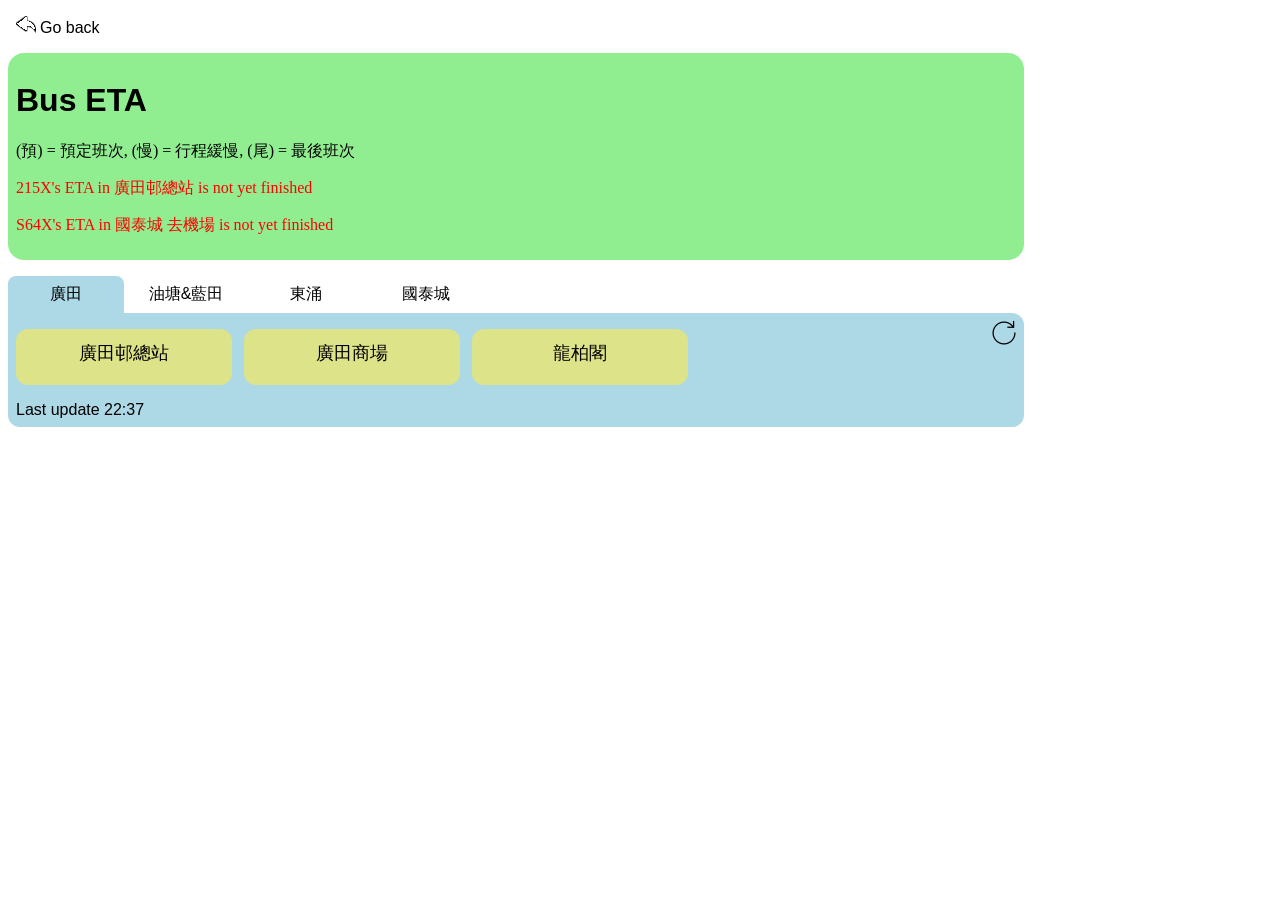
<file: bus_eta/index.html>
<!doctype html>
<html>
<head>
  <meta charset="utf-8">
  <meta name="viewport" content="width=device-width, initial-scale=1.0">
  <link rel="stylesheet" href="app.css">
  <script src="app.js"></script>
  <title>Bus ETA</title>
</head>
<body>
<div id="go_back">
	<a href="../index.html">
		<img src="images/go_back.png">
		<span>Go back</span>
	</a>
</div>
<header>
	<div id="header_div">
		<h1>Bus ETA</h1>
		<p>(預) = 預定班次, (慢) = 行程緩慢, (尾) = 最後班次<p>
		<p style="color: red">215X's ETA in 廣田邨總站 is not yet finished</p>
		<p style="color: red">S64X's ETA in 國泰城 去機場 is not yet finished</p>
	</div>
</header>
<section>
	<div id="options_bar">
		<span id="KT_btn" style="background-color: lightblue;">廣田</span>
		<span id="YTLT_btn">油塘&藍田</span>
		<span id="TC_btn">東涌</span>
		<span id="CX_btn">國泰城</span>
	</div>
	<div id="main_bar">
		<div id="KT_div">
			<div class="stop">	
				<span>廣田邨總站</span>
				<div id="Kwong Tin Estate Terminus"></div>
			</div>
			<div class="stop">
				<span>廣田商場</span>
				<div id="Kwong Tin Shopping Mall"></div>
			</div>
			<div class="stop">	
				<span>龍柏閣</span>
				<div id="Lung Pak House"></div>
			</div>
		</div>
		<div id="YTLT_div">
			<div class="stop">
				<span>啟田商場</span>
				<div id="Kai Tin Shopping Mall"></div>
			</div>
			<div class="stop">
				<span>鯉魚門廣場</span>
				<div id="Yau Tong Shopping Mall"></div>
			</div>
		</div>
		<div id="TC_div">
			<div class="stop">
				<span>東涌站</span>
				<div id="Tung Chung Station"></div>
			</div>
		</div>
		<div id="CX_div">
			<div class="stop">
				<span>國泰城 去東涌站</span>
				<div id="CX to Tung Chung"></div>
			</div>
			<div class="stop">
				<span>國泰城 去機場</span>
				<div id="CX to Airport"></div>
			</div>
			<div class="stop">
				<span>國泰城 去油塘</span>
				<div id="CX to Yau Tong"></div>
			</div>
		</div>
		
		<div id="last_update_div"><span>Last update: (Server error)</span></div>
		<div id="refresh_div">
			<img src="images/reload.png">
		</div>
	</div>
</section>
</body>
</html>
</file>
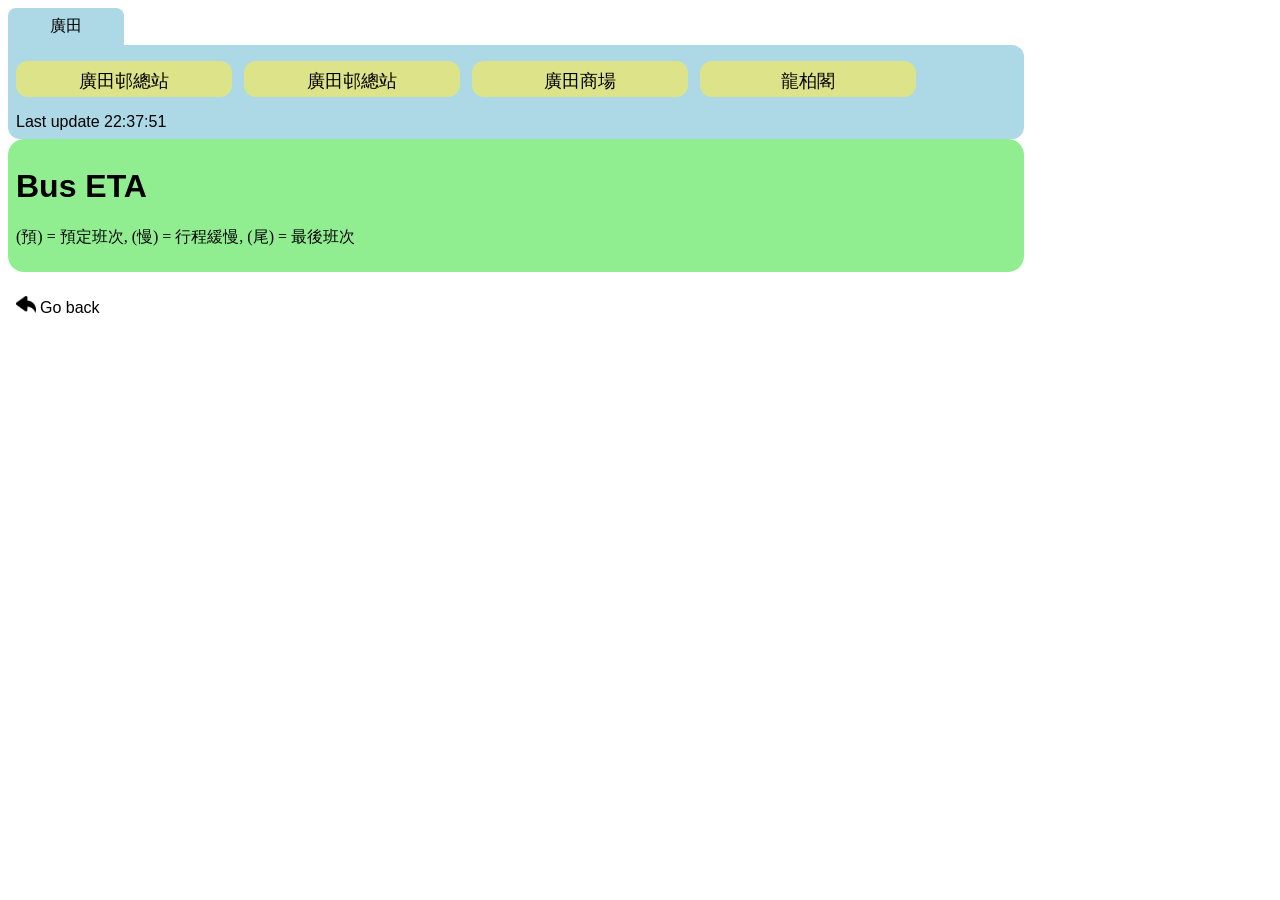
<file: bus_eta_echo_show/index.html>
<!doctype html>
<html>
<head>
  <meta charset="utf-8">
  <meta name="viewport" content="width=device-width, initial-scale=1.0">
  <link rel="stylesheet" href="app.css">
  <script src="app.js"></script>
  <title>Bus ETA</title>
</head>
<body>
<section>
	<div id="options_bar">
		<span id="KT_btn" style="background-color: lightblue;">廣田</span>
	</div>
	<div id="main_bar">
		<div id="KT_div">
			<div class="stop">	
				<span>廣田邨總站</span>
				<div id="Kwong Tin Estate Terminus"></div>
			</div>
			<div class="stop">	
				<span>廣田邨總站</span>
				<div id="Kwong Tin Next One"></div>
			</div>
			<div class="stop">
				<span>廣田商場</span>
				<div id="Kwong Tin Shopping Mall"></div>
			</div>
			<div class="stop">	
				<span>龍柏閣</span>
				<div id="Lung Pak House"></div>
			</div>
			
		</div>
		
		<div id="last_update_div"><span>Last update: (Server error)</span></div>
	</div>
</section>
<header>
	<div id="header_div">
		<h1>Bus ETA</h1>
		<p>(預) = 預定班次, (慢) = 行程緩慢, (尾) = 最後班次<p>
	</div>
</header>
<div id="go_back">
	<a href="../index.html">
		<img src="images/go_back.png">
		<span>Go back</span>
	</a>
</div>
</body>
</html>
</file>
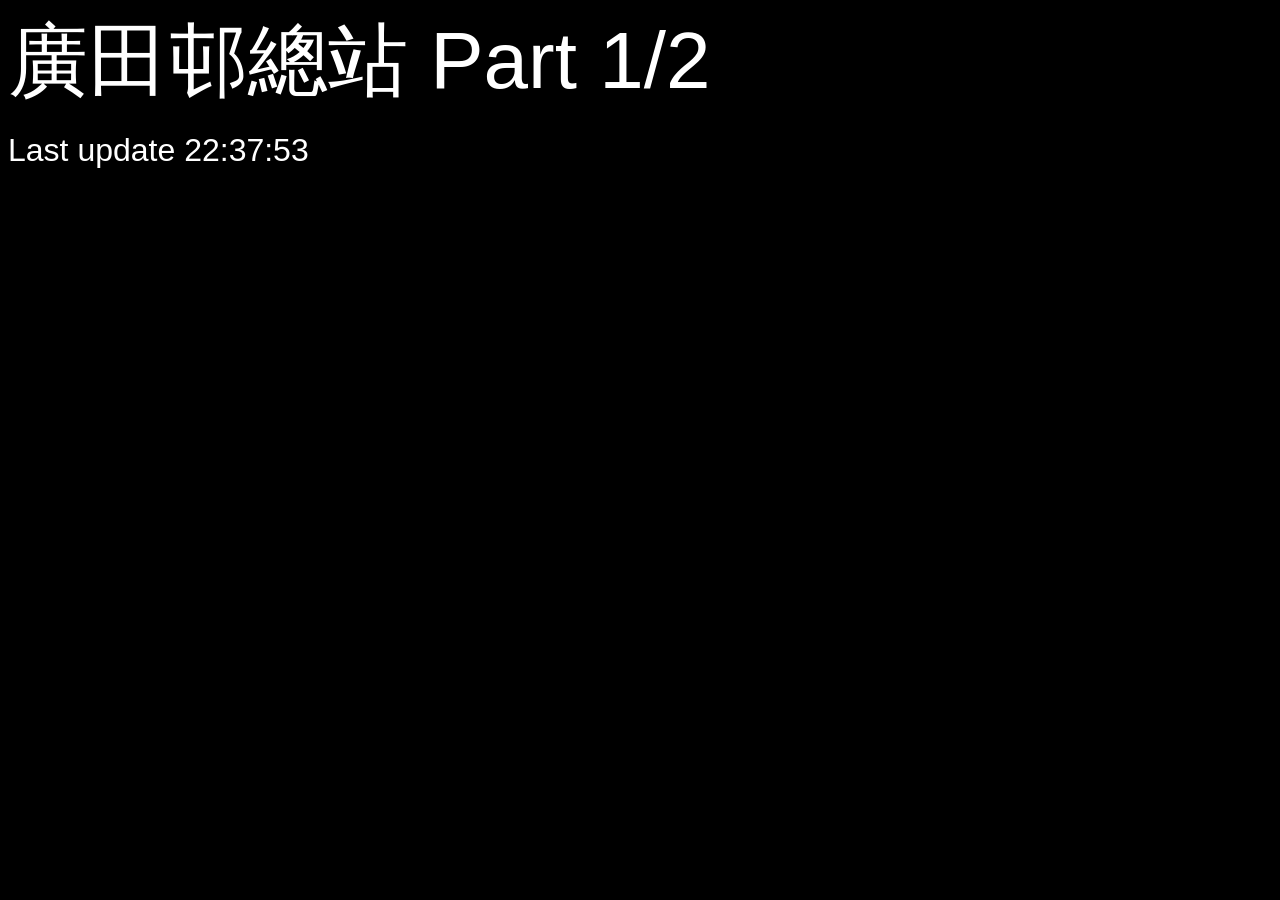
<file: bus_eta_pi/index.html>
<!doctype html>
<html>
<head>
  <meta charset="utf-8">
  <meta name="viewport" content="width=device-width, initial-scale=1.0">
  <link rel="stylesheet" href="app.css">
  <script src="app.js"></script>
  <title>Bus ETA</title>
</head>
<body>
<section>
	<div id="main_bar">
		<div id="KTET_div" class="stop" style="display: inline">
			<span class="stop_name">廣田邨總站 Part 1/2</span>
			<div id="Kwong Tin Estate Terminus" class="stop_ETA"></div>
		</div>
		<div id="KTET2_div" class="stop" style="display: none">
			<span class="stop_name">廣田邨總站 Part 2/2</span>
			<div id="Kwong Tin Estate Terminus 2" class="stop_ETA"></div>
		</div>
		<div id="KTSM_div" class="stop" style="display: none">
			<span class="stop_name">廣田商場 Part 1/2</span>
			<div id="Kwong Tin Shopping Mall" class="stop_ETA"></div>
		</div>
		<div id="KTSM2_div" class="stop" style="display: none">
			<span class="stop_name">廣田商場 Part 2/2</span>
			<div id="Kwong Tin Shopping Mall 2" class="stop_ETA"></div>
		</div>
		<div id="LPH_div" class="stop" style="display: none">
			<span class="stop_name">龍柏閣</span>
			<div id="Lung Pak House" class="stop_ETA"></div>
		</div>
		</div>
		<div id="last_update_div"><span>Last update: (Server error)</span></div>
	</div>
</section>
</body>
</html>
</file>
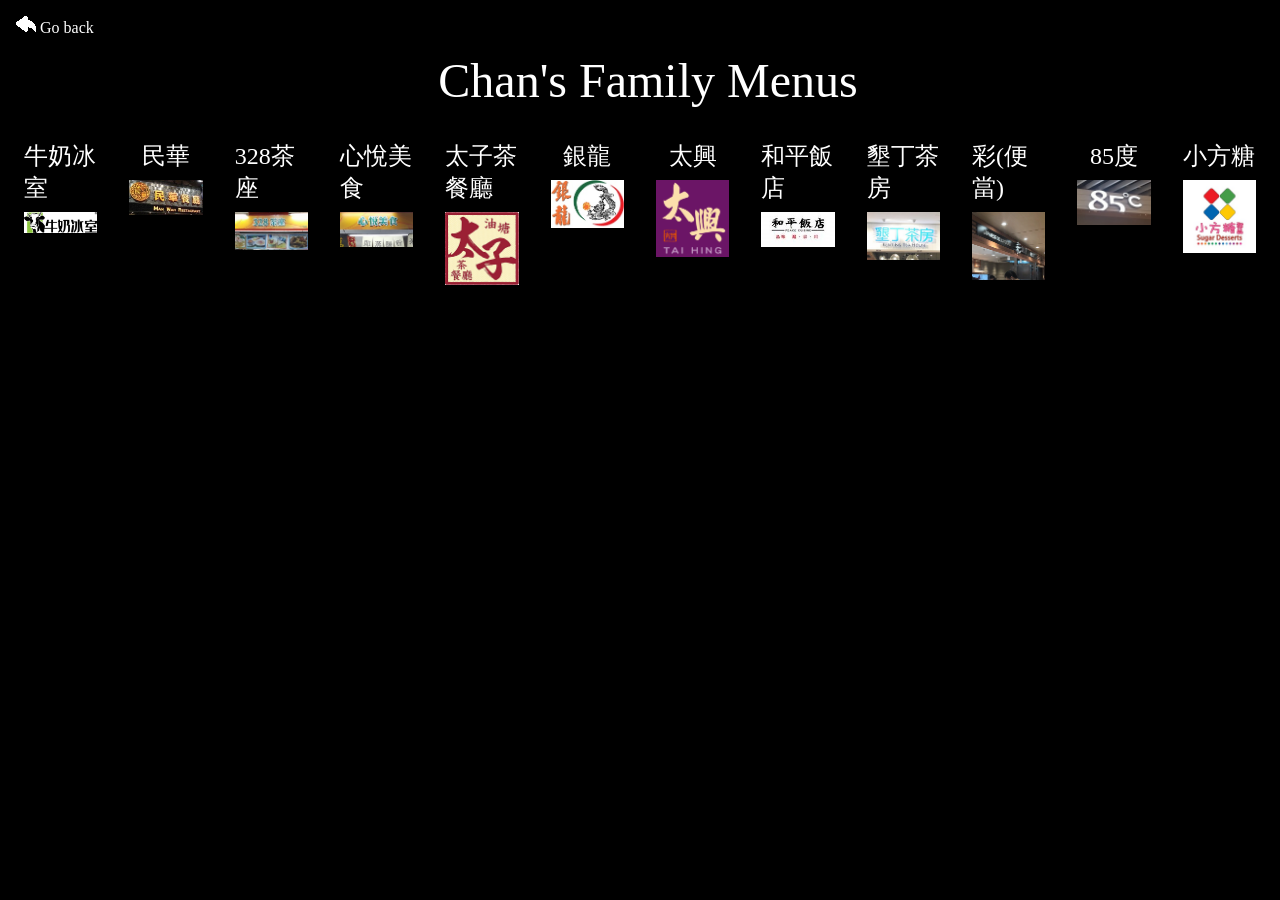
<file: menu/index.html>
<!doctype html>
<html>
<head>
	<meta charset="utf-8">
	<meta name="viewport" content="width=device-width, initial-scale=1.0">
	<link rel="stylesheet" href="style.css">
	<title>Chan's Family Menus</title>
</head>
<body>
	<div id="go_back">
		<a href="../index.html">
			<img src="images/go_back.png">
			<span>Go back</span>
		</a>
	</div>
	<header>
		<span>Chan's Family Menus</span>
	</header>
	<div id="list">
		<a href="milk/nav.html">
			<div class="item">
				<span>牛奶冰室</span>
				<img src="images/milk.jpg">
			</div>
		</a>
		<a href="manwah/nav.html">
			<div class="item">
				<span>民華</span>
				<img src="images/manwah.jpg">
			</div>
		</a>
		<a href="328/nav.html">
			<div class="item">
				<span>328茶座</span>
				<img src="images/328.png">
			</div>
		</a>
        <a href="sumyuek/nav.html">
			<div class="item">
				<span>心悅美食</span>
				<img src="images/sumyuek.png">
			</div>
		</a>
        <a href="taizi/nav.html">
			<div class="item">
				<span>太子茶餐廳</span>
				<img src="images/taizi.png">
			</div>
		</a>
		<a href="nganlung/nav.html">
			<div class="item">
				<span>銀龍</span>
				<img src="images/nganlung.jpg">
			</div>
		</a>
		<a href="taihing/nav.html">
			<div class="item">
				<span>太興</span>
				<img src="images/taihing.png">
			</div>
		</a>
        <a href="peace/nav.html">
			<div class="item">
				<span>和平飯店</span>
				<img src="images/peace.jpg">
			</div>
		</a>
		<a href="kenting/nav.html">
			<div class="item">
				<span>墾丁茶房</span>
				<img src="images/kenting.png">
			</div>
		</a>
        <a href="saya/nav.html">
			<div class="item">
				<span>彩(便當)</span>
				<img src="images/saya.png">
			</div>
		</a>
		<a href="85/nav.html">
			<div class="item">
				<span>85度</span>
				<img src="images/85.jpg">
			</div>
		</a>
        <a href="sugardesserts/nav.html">
			<div class="item">
				<span>小方糖</span>
				<img src="images/sugardesserts.jpg">
			</div>
		</a>
	</div>
</body>
</html>
</file>
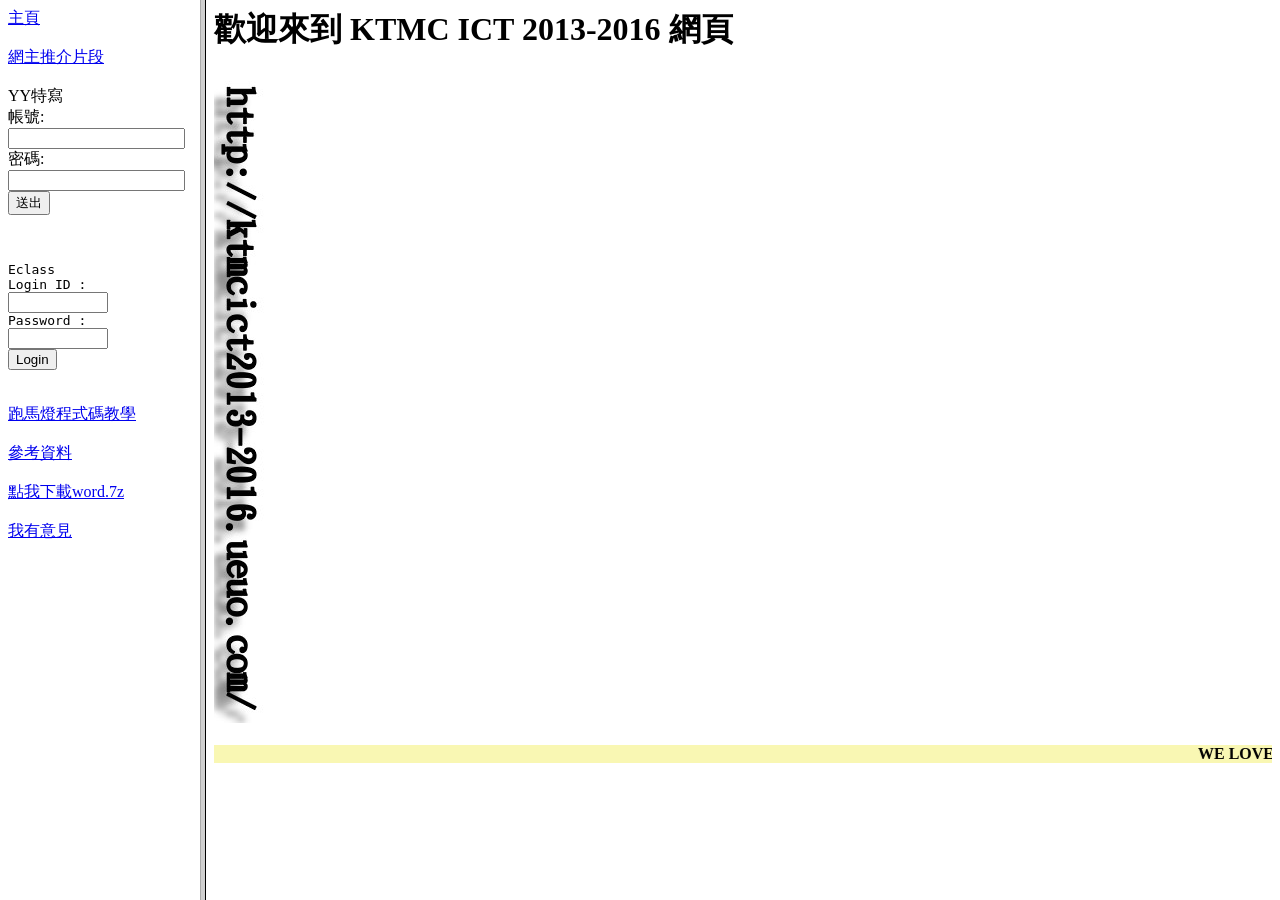
<file: personal/index.html>
<html>
<head>
<title>KTMC ICT 2013-2016</title>
</head>

<frameset cols="200,*">
  <frame src="index_left.html"  name="leftFrame"/>
  <frame src="index_right.html" name="rightFrame" />
</frameset>
</html>
</file>
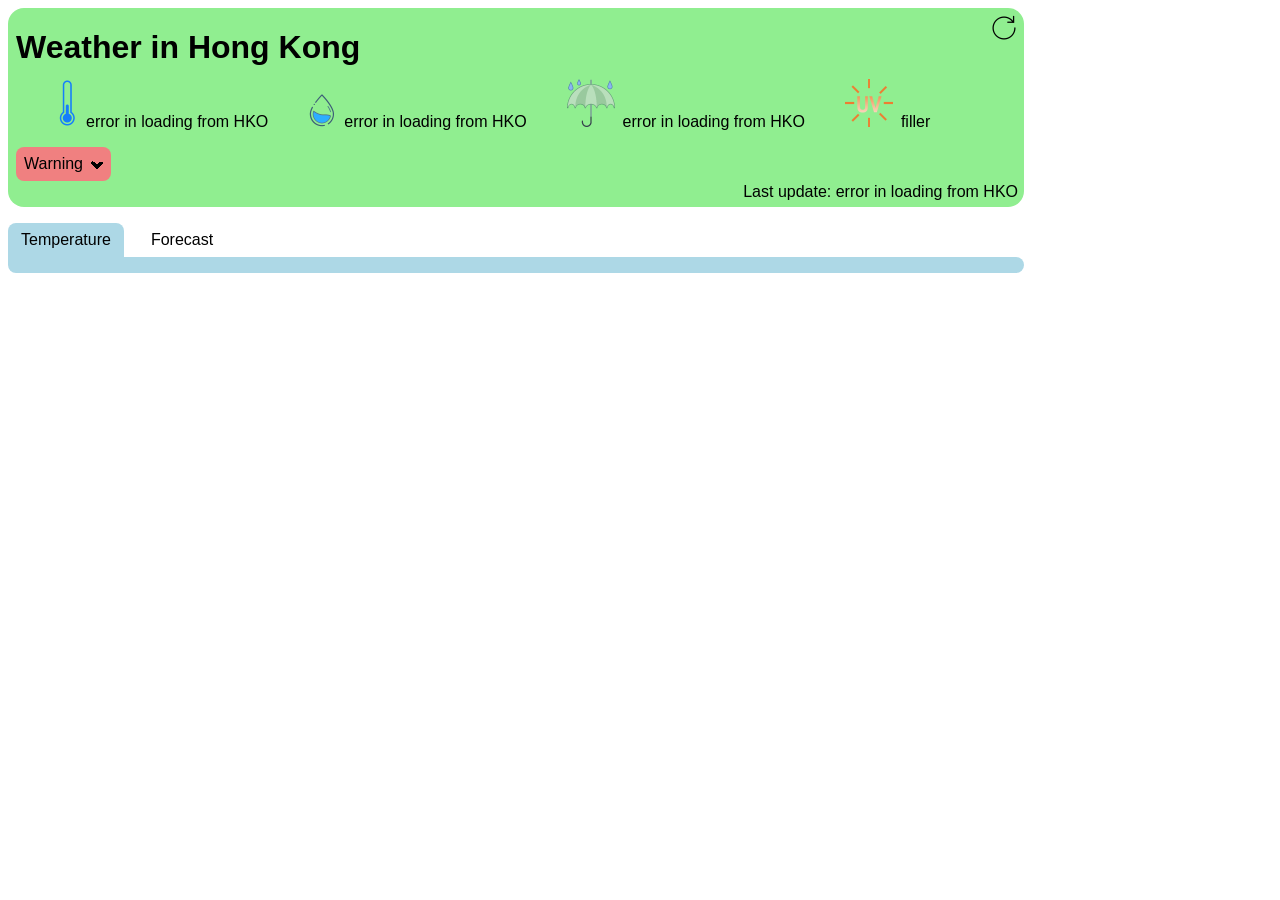
<file: menu/weather/index.html>
<!doctype html>
<html>
<head>
  <meta charset="utf-8">
  <meta name="viewport" content="width=device-width, initial-scale=1.0">
  <link rel="stylesheet" href="app.css">
  <script src="app.js"></script>
  <title>HKO Weather Info</title>
</head>
<body>
<!--
Use JavaScript to add all HTML elements
-->
</body>
</html>
</file>
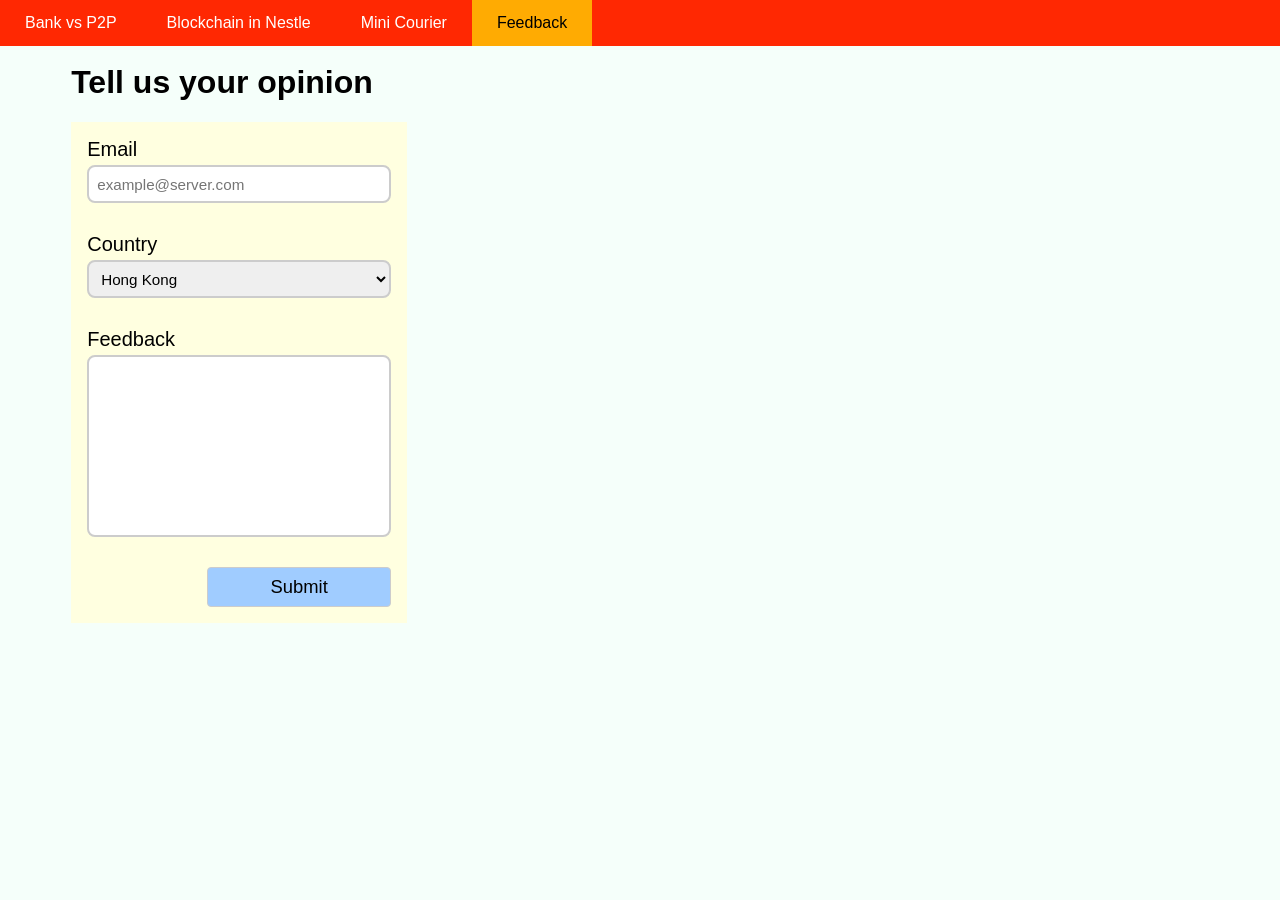
<file: form.html>
<HTML>
<HEAD>
<link rel="stylesheet" type="text/css" href="common_style.css">
<link rel="stylesheet" type="text/css" href="form_style.css">
</HEAD>
<BODY>
<div class="nav_bar">
<ul>
	<li><a href="index.html">Bank vs P2P</a></li>
	<li><a href="nestle_blockchain.html">Blockchain in Nestle</a></li>
	<li><a href="mini_courier.html">Mini Courier</a></li>
	<li><a href="form.html" class="active">Feedback</a></li>
</ul>
</div>
<div class="content">
<H1>Tell us your opinion</H1>
<FORM action="some_php_here">
	<div class="questions_group">
	<div class="question">
		<label for="email">Email</label><BR>
		<input type="email" id="email" nam="email" placeholder="example@server.com">
	</div>
	
	<div class="question">
		<label for="country">Country</label><BR>
		<select id="country" nam="country">
			<option value="HK">Hong Kong</option>
			<option value="TW">Taiwan</option>
			<option value="JP">Japan</option>
		</select>
	</div>
	
	<div class="question">
		<label for="feedback">Feedback</label><BR>
		<textarea name="feedback" rows="10" cols="50"></textarea>
	</div>
	
	<input type="submit" value="Submit">
	</div>
</FORM>
</div>
</BODY>
</HTML>
</file>
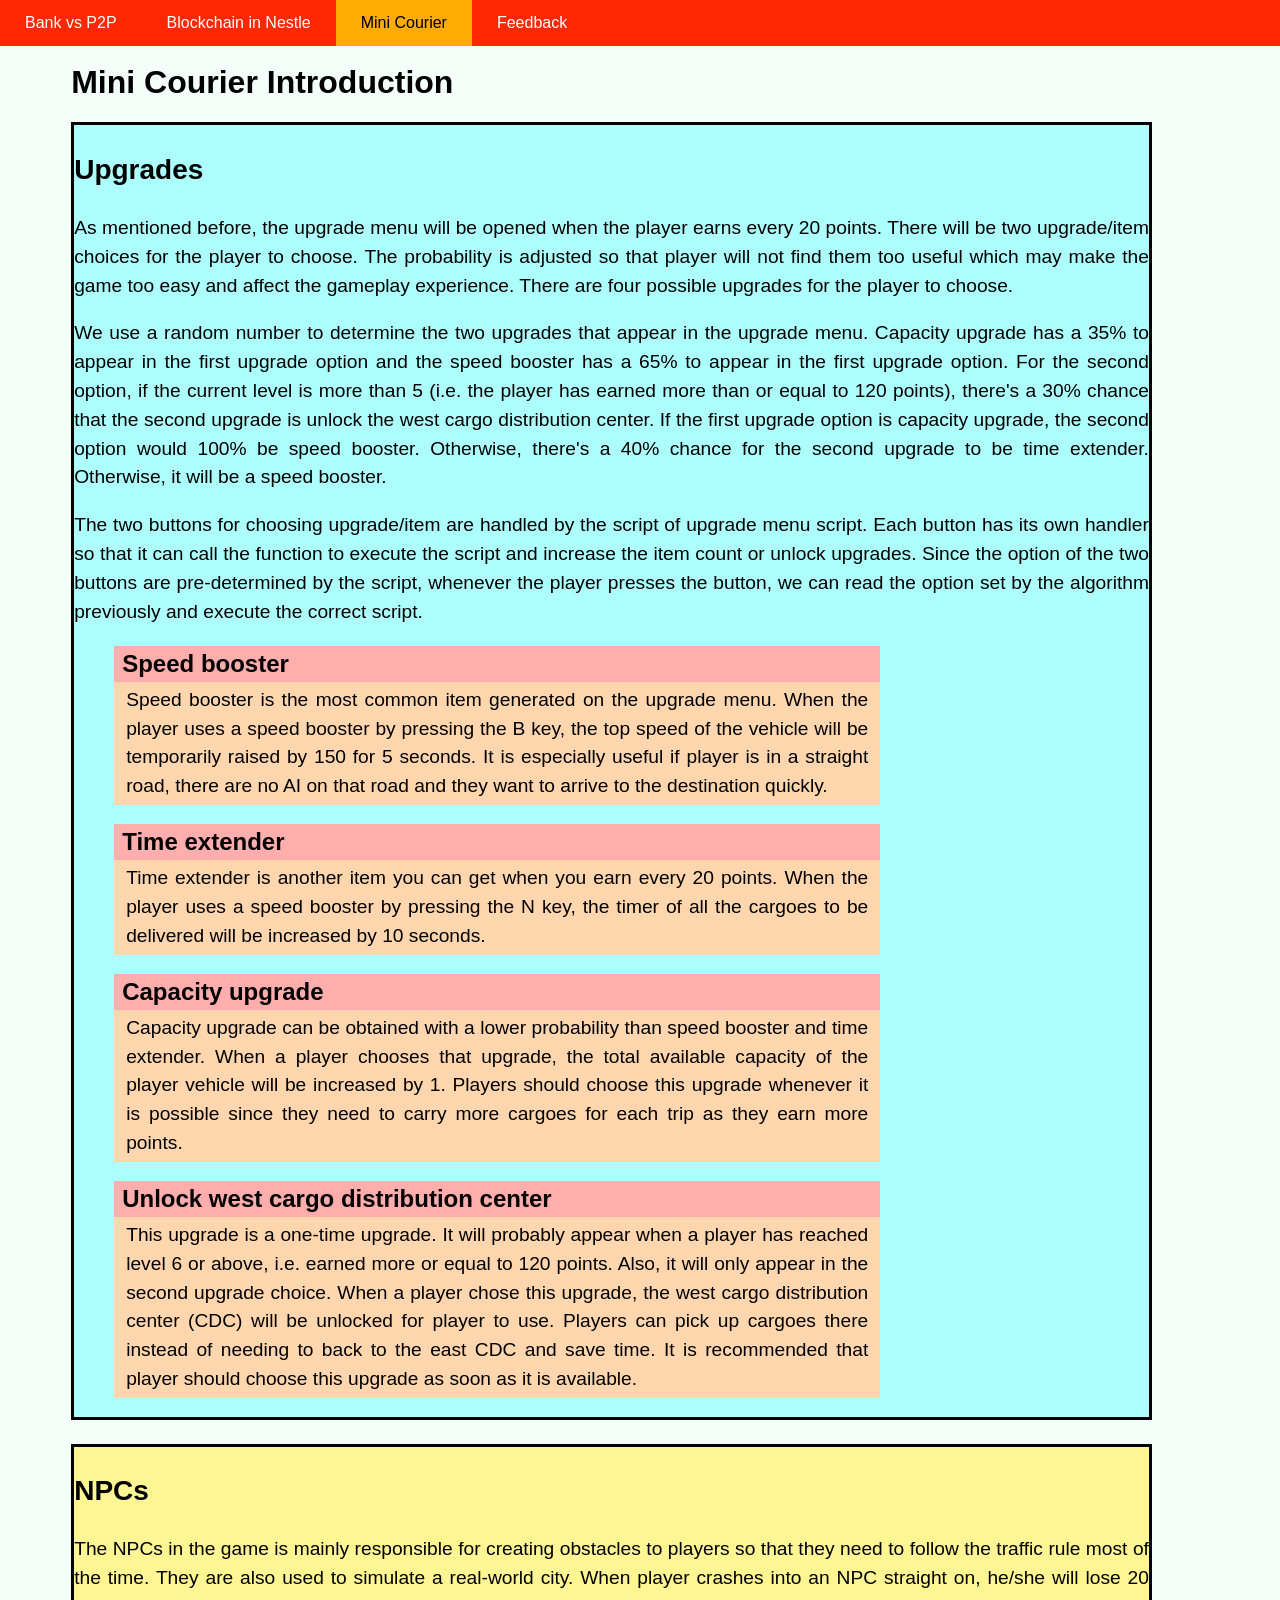
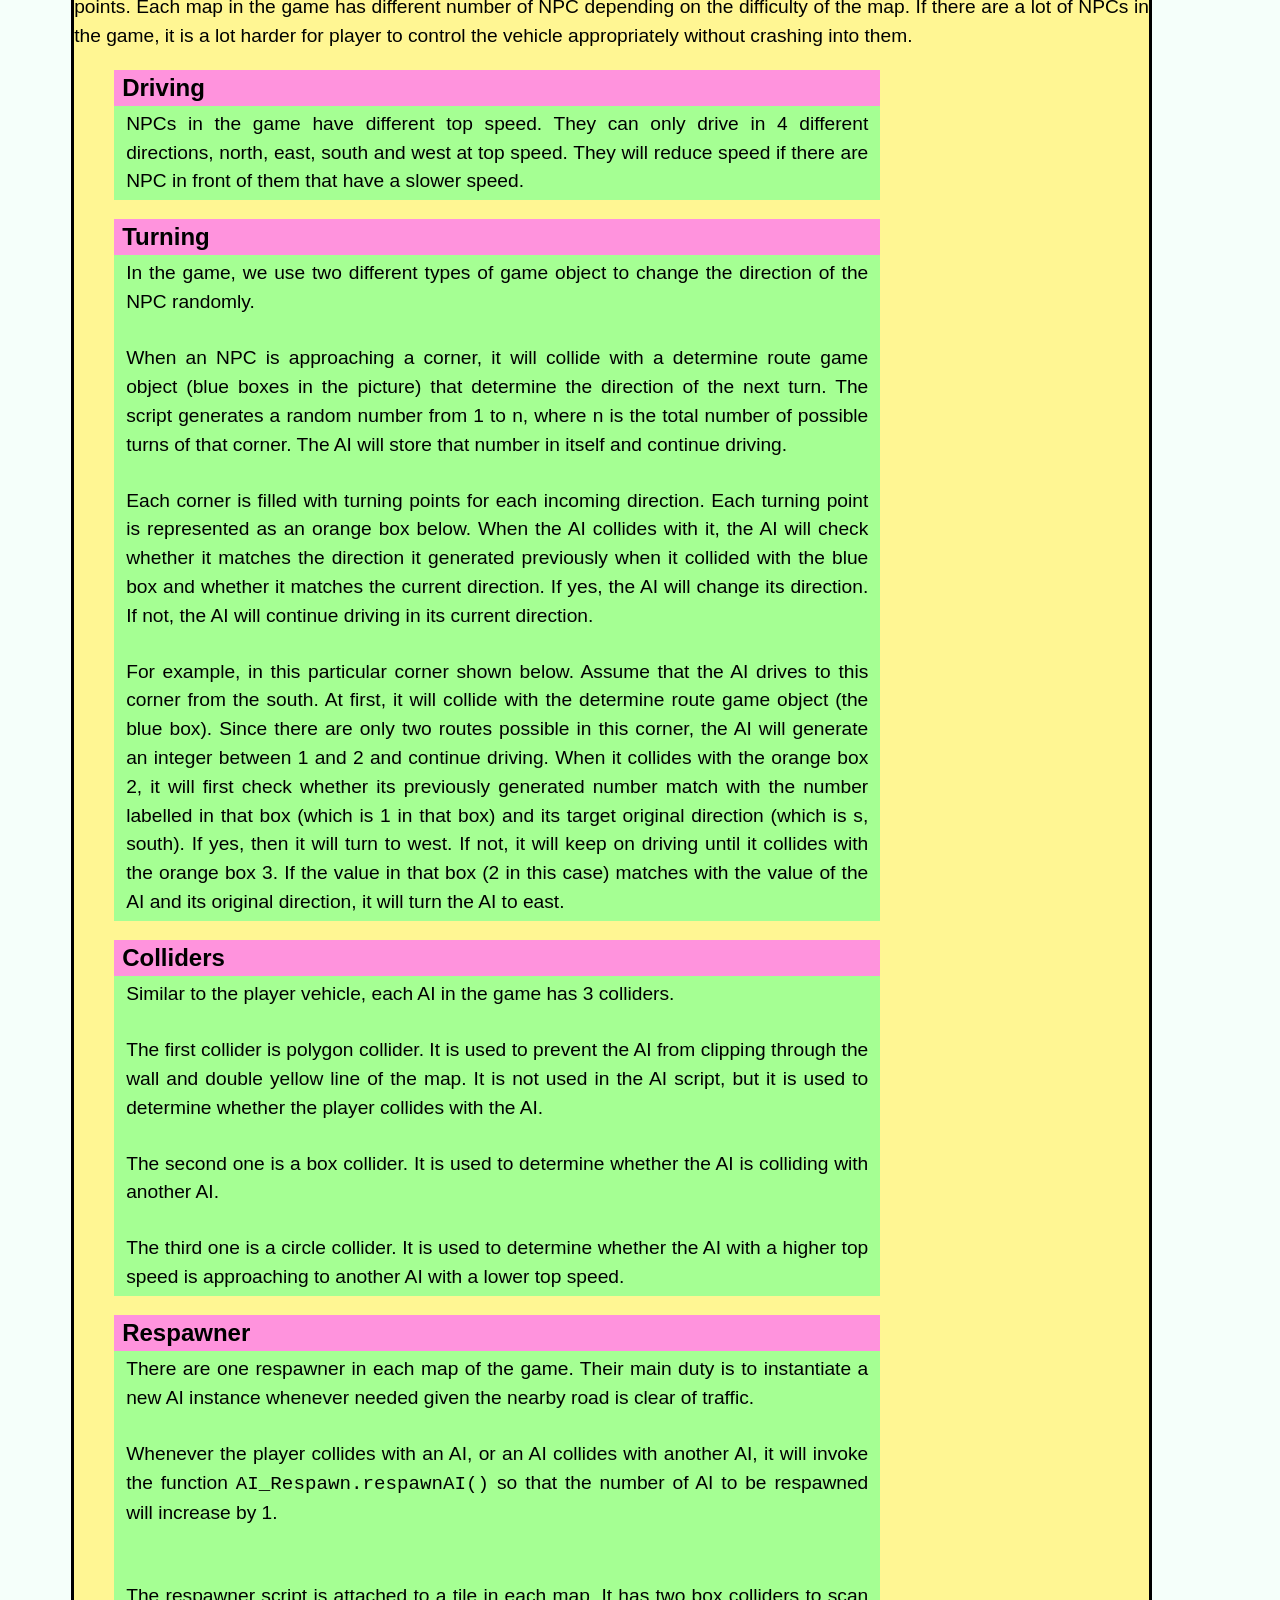
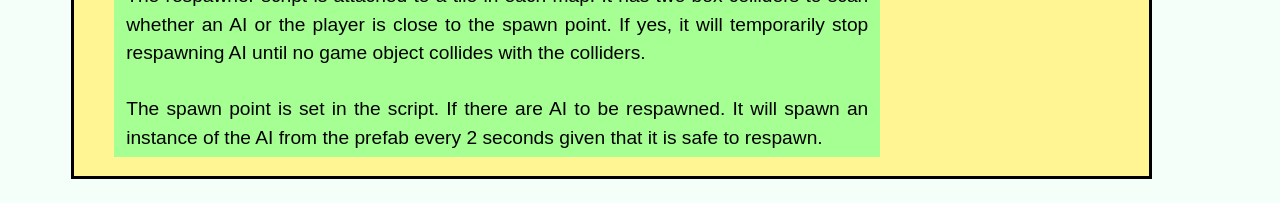
<file: mini_courier.html>
<HTML>
<HEAD>
<link rel="stylesheet" type="text/css" href="common_style.css">
<link rel="stylesheet" type="text/css" href="mc_style.css">
</HEAD>
<BODY>
<div class="nav_bar">
<ul>
	<li><a href="index.html">Bank vs P2P</a></li>
	<li><a href="nestle_blockchain.html">Blockchain in Nestle</a></li>
	<li><a href="mini_courier.html" class="active">Mini Courier</a></li>
	<li><a href="form.html">Feedback</a></li>
</ul>
</div>
<div class="content">
<H1>Mini Courier Introduction</H1>

<div class="upgrades common">
<H2>Upgrades</H2>

<P>As mentioned before, the upgrade menu will be opened when the player earns every 20 points. There will be two upgrade/item choices for the player to choose. The probability is adjusted so that player will not find them too useful which may make the game too easy and affect the gameplay experience. There are four possible upgrades for the player to choose.</P>
<P>We use a random number to determine the two upgrades that appear in the upgrade menu. Capacity upgrade has a 35% to appear in the first upgrade option and the speed booster has a 65% to appear in the first upgrade option. For the second option, if the current level is more than 5 (i.e. the player has earned more than or equal to 120 points), there's a 30% chance that the second upgrade is unlock the west cargo distribution center. If the first upgrade option is capacity upgrade, the second option would 100% be speed booster. Otherwise, there's a 40% chance for the second upgrade to be time extender. Otherwise, it will be a speed booster.</P>
<P>The two buttons for choosing upgrade/item are handled by the script of upgrade menu script. Each button has its own handler so that it can call the function to execute the script and increase the item count or unlock upgrades. Since the option of the two buttons are pre-determined by the script, whenever the player presses the button, we can read the option set by the algorithm previously and execute the correct script.</P>
<UL class="upgrades_inner">
	<LI>Speed booster</LI>
		<P>Speed booster is the most common item generated on the upgrade menu. When the player uses a speed booster by pressing the B key, the top speed of the vehicle will be temporarily raised by 150 for 5 seconds. It is especially useful if player is in a straight road, there are no AI on that road and they want to arrive to the destination quickly.</P>
	<LI>Time extender</LI>
		<P>Time extender is another item you can get when you earn every 20 points. When the player uses a speed booster by pressing the N key, the timer of all the cargoes to be delivered will be increased by 10 seconds.</P>
	<LI>Capacity upgrade</LI>
		<P>Capacity upgrade can be obtained with a lower probability than speed booster and time extender. When a player chooses that upgrade, the total available capacity of the player vehicle will be increased by 1. Players should choose this upgrade whenever it is possible since they need to carry more cargoes for each trip as they earn more points.</P>
	<LI>Unlock west cargo distribution center</LI>
		<P>This upgrade is a one-time upgrade. It will probably appear when a player has reached level 6 or above, i.e. earned more or equal to 120 points. Also, it will only appear in the second upgrade choice. When a player chose this upgrade, the west cargo distribution center (CDC) will be unlocked for player to use. Players can pick up cargoes there instead of needing to back to the east CDC and save time. It is recommended that player should choose this upgrade as soon as it is available.</P>
</UL>
</div>
	
<div class="npcs common">
<H2>NPCs</H2>
<P>The NPCs in the game is mainly responsible for creating obstacles to players so that they need to follow the traffic rule most of the time. They are also used to simulate a real-world city. When player crashes into an NPC straight on, he/she will lose 20 points. Each map in the game has different number of NPC depending on the difficulty of the map. If there are a lot of NPCs in the game, it is a lot harder for player to control the vehicle appropriately without crashing into them.</P>
<UL class="npcs_inner">
	<LI>Driving</LI>
		<div class="npcs_inner_para">
		<P>NPCs in the game have different top speed. They can only drive in 4 different directions, north, east, south and west at top speed. They will reduce speed if there are NPC in front of them that have a slower speed.</P>
		</div>
	<LI>Turning</LI>
		<div class="npcs_inner_para">
		<P>In the game, we use two different types of game object to change the direction of the NPC randomly.</P>
		<P>When an NPC is approaching a corner, it will collide with a determine route game object (blue boxes in the picture) that determine the direction of the next turn. The script generates a random number from 1 to n, where n is the total number of possible turns of that corner. The AI will store that number in itself and continue driving.</P>
		<P>Each corner is filled with turning points for each incoming direction. Each turning point is represented as an orange box below. When the AI collides with it, the AI will check whether it matches the direction it generated previously when it collided with the blue box and whether it matches the current direction. If yes, the AI will change its direction. If not, the AI will continue driving in its current direction.</P>
		<P>For example, in this particular corner shown below. Assume that the AI drives to this corner from the south. At first, it will collide with the determine route game object (the blue box). Since there are only two routes possible in this corner, the AI will generate an integer between 1 and 2 and continue driving. When it collides with the orange box 2, it will first check whether its previously generated number match with the number labelled in that box (which is 1 in that box) and its target original direction (which is s, south). If yes, then it will turn to west. If not, it will keep on driving until it collides with the orange box 3. If the value in that box (2 in this case) matches with the value of the AI and its original direction, it will turn the AI to east.</P>
		</div>
	<LI>Colliders</LI>
		<div class="npcs_inner_para">
		<P>Similar to the player vehicle, each AI in the game has 3 colliders.</P>
		<P>The first collider is polygon collider. It is used to prevent the AI from clipping through the wall and double yellow line of the map. It is not used in the AI script, but it is used to determine whether the player collides with the AI.</P>
		<P>The second one is a box collider. It is used to determine whether the AI is colliding with another AI.</P>
		<P>The third one is a circle collider. It is used to determine whether the AI with a higher top speed is approaching to another AI with a lower top speed.</P>
		</div>
	<LI>Respawner</LI>
		<div class="npcs_inner_para">
		<P>There are one respawner in each map of the game. Their main duty is to instantiate a new AI instance whenever needed given the nearby road is clear of traffic.</P>
		<P>Whenever the player collides with an AI, or an AI collides with another AI, it will invoke the function <code>AI_Respawn.respawnAI()</code> so that the number of AI to be respawned will increase by 1.<P>
		<P>The respawner script is attached to a tile in each map. It has two box colliders to scan whether an AI or the player is close to the spawn point. If yes, it will temporarily stop respawning AI until no game object collides with the colliders.</P>
		<P>The spawn point is set in the script. If there are AI to be respawned. It will spawn an instance of the AI from the prefab every 2 seconds given that it is safe to respawn.</P>
		</div>
	</div>
</div>

</UL>
</UL>	
</div>
</BODY>
</HTML>
</file>
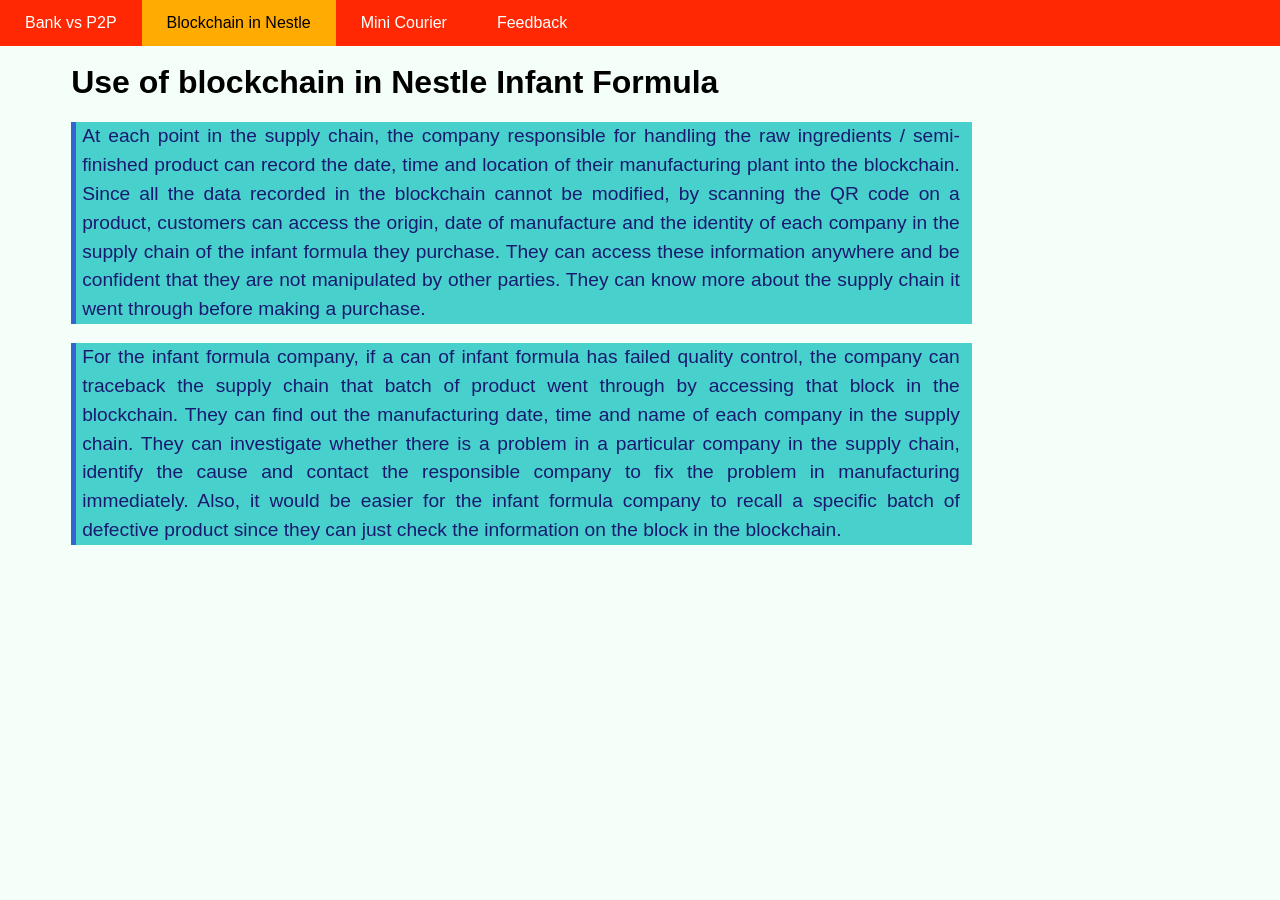
<file: nestle_blockchain.html>
<HTML>
<HEAD>
<link rel="stylesheet" type="text/css" href="common_style.css">
<link rel="stylesheet" type="text/css" href="normal_style.css">
</HEAD>
<BODY>
<div class="nav_bar">
<ul>
	<li><a href="index.html">Bank vs P2P</a></li>
	<li><a href="nestle_blockchain.html" class="active">Blockchain in Nestle</a></li>
	<li><a href="mini_courier.html">Mini Courier</a></li>
	<li><a href="form.html">Feedback</a></li>
</ul>
</div>
<div class="content">
<H1>Use of blockchain in Nestle Infant Formula</H1>
<P class="nestle LHS">At each point in the supply chain, the company responsible for handling the raw ingredients / semi-finished product can record the date, time and location of their manufacturing plant into the blockchain. Since all the data recorded in the blockchain cannot be modified, by scanning the QR code on a product, customers can access the origin, date of manufacture and the identity of each company in the supply chain of the infant formula they purchase. They can access these information anywhere and be confident that they are not manipulated by other parties. They can know more about the supply chain it went through before making a purchase.</P>
<P class="nestle LHS">For the infant formula company, if a can of infant formula has failed quality control, the company can traceback the supply chain that batch of product went through by accessing that block in the blockchain. They can find out the manufacturing date, time and name of each company in the supply chain. They can investigate whether there is a problem in a particular company in the supply chain, identify the cause and contact the responsible company to fix the problem in manufacturing immediately. Also, it would be easier for the infant formula company to recall a specific batch of defective product since they can just check the information on the block in the blockchain.</P>
</div>
</BODY>
</HTML>
</file>
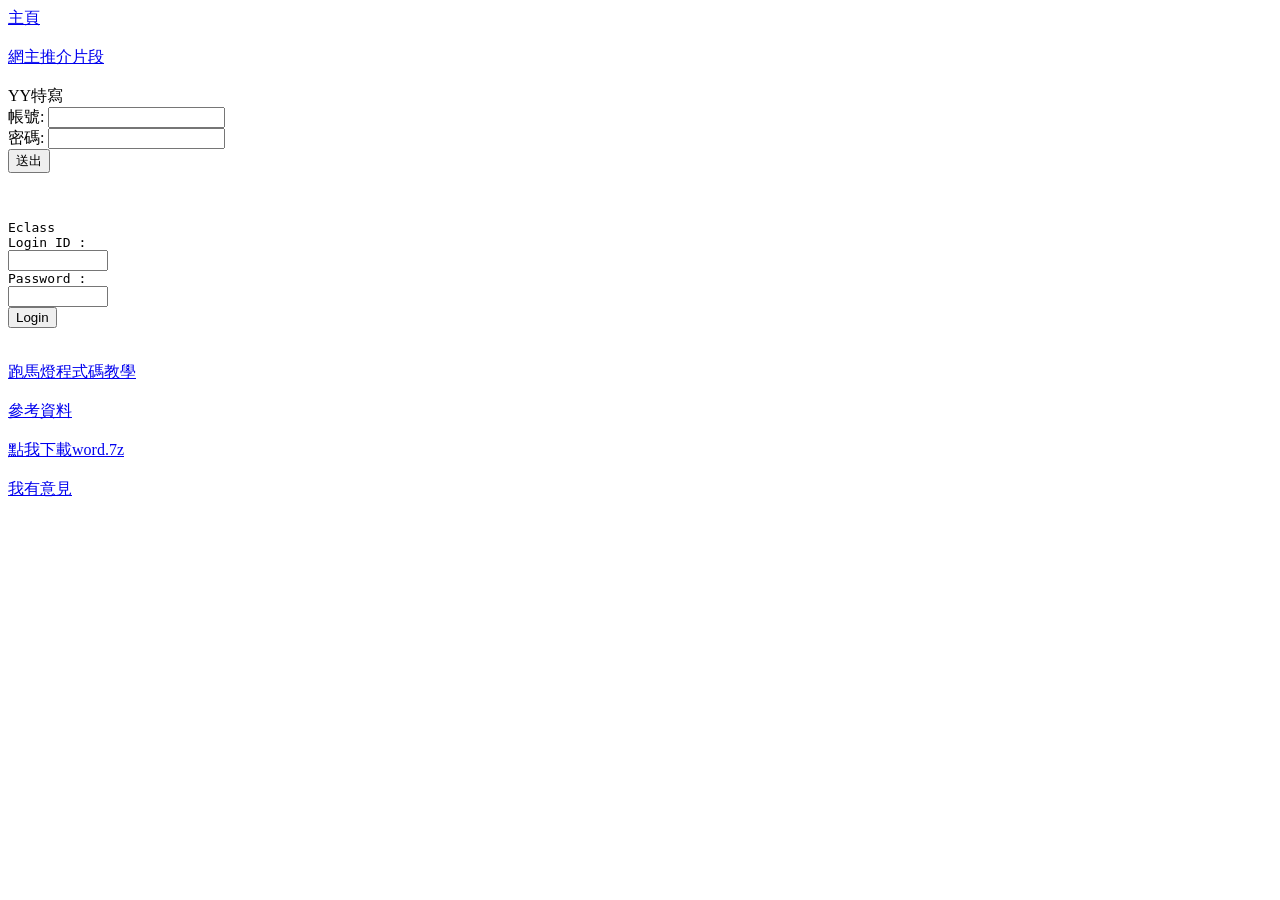
<file: personal/index_left.html>
﻿<html>
<head>
<title>Index</title>
</head>

<body>
<a href="index_right.html" target="rightFrame">主頁</a><BR><BR>
<a href="youtube.html" target="rightFrame">網主推介片段</a><BR><BR>
YY特寫
<FORM METHOD=POST ACTION="auth.php" target="rightFrame">
帳號: <INPUT TYPE="text" NAME="account"><BR>
密碼: <INPUT TYPE="password" NAME="password"><BR>
<INPUT TYPE="submit" value="送出">
</FORM><BR>
<form action="http://eclass.ktmc.edu.hk/login.php" method="post" target="rightFrame">
<PRE>
Eclass
Login ID : &nbsp;
<input type="text" id="eclasslogin" name="UserLogin" maxlength="100" width="100" size="12" style="width:100px" />
Password : &nbsp;
<input name="UserPassword" maxLength="20" width="100" size="12" type="password" style="width:100px" />
<input  type="submit" value="Login" border="0"  />
</PRE>
</form>
<BR>
<a href="marquee.html" target="rightFrame">跑馬燈程式碼教學</a><BR><BR>
<a href="reference.html" target="rightFrame">參考資料</a><BR><BR>
<a href="https://drive.google.com/file/d/0B3wIEHDfk2bRdlNNOFJZXy1WeHM/edit?usp=sharing" target="rightFrame">點我下載word.7z</a><BR><BR>
<a href="https://docs.google.com/forms/d/1lD6YFFpWxMm_nJoHbF7wf2f-UJQ30nFqjyfuOP5wD38/viewform?usp=send_form" target="rightFrame">我有意見</a><BR><BR>
</body>
</html>
</file>
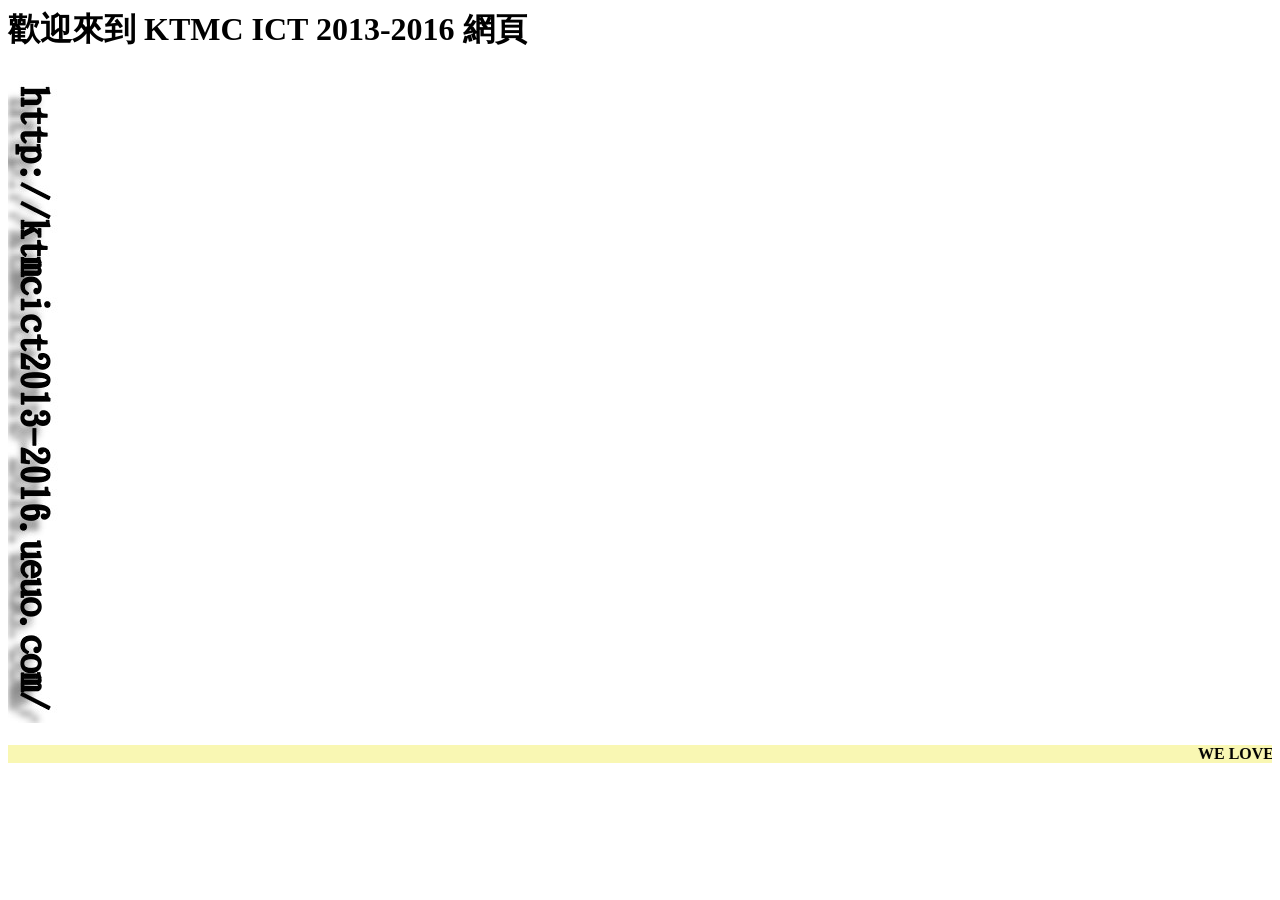
<file: personal/index_right.html>
﻿<html>
<head>
<title>right index</title>
</head>

<body>
<h1>歡迎來到 KTMC ICT 2013-2016 網頁</h1>
<IMG src="website.jpg"><BR>
<h4><MARQUEE DIRECTION=LEFT WIDTH="100%" BGCOLOR="#f9f7b3">WE LOVE YY!!</MARQUEE></h4>
</body>
</html>
</file>
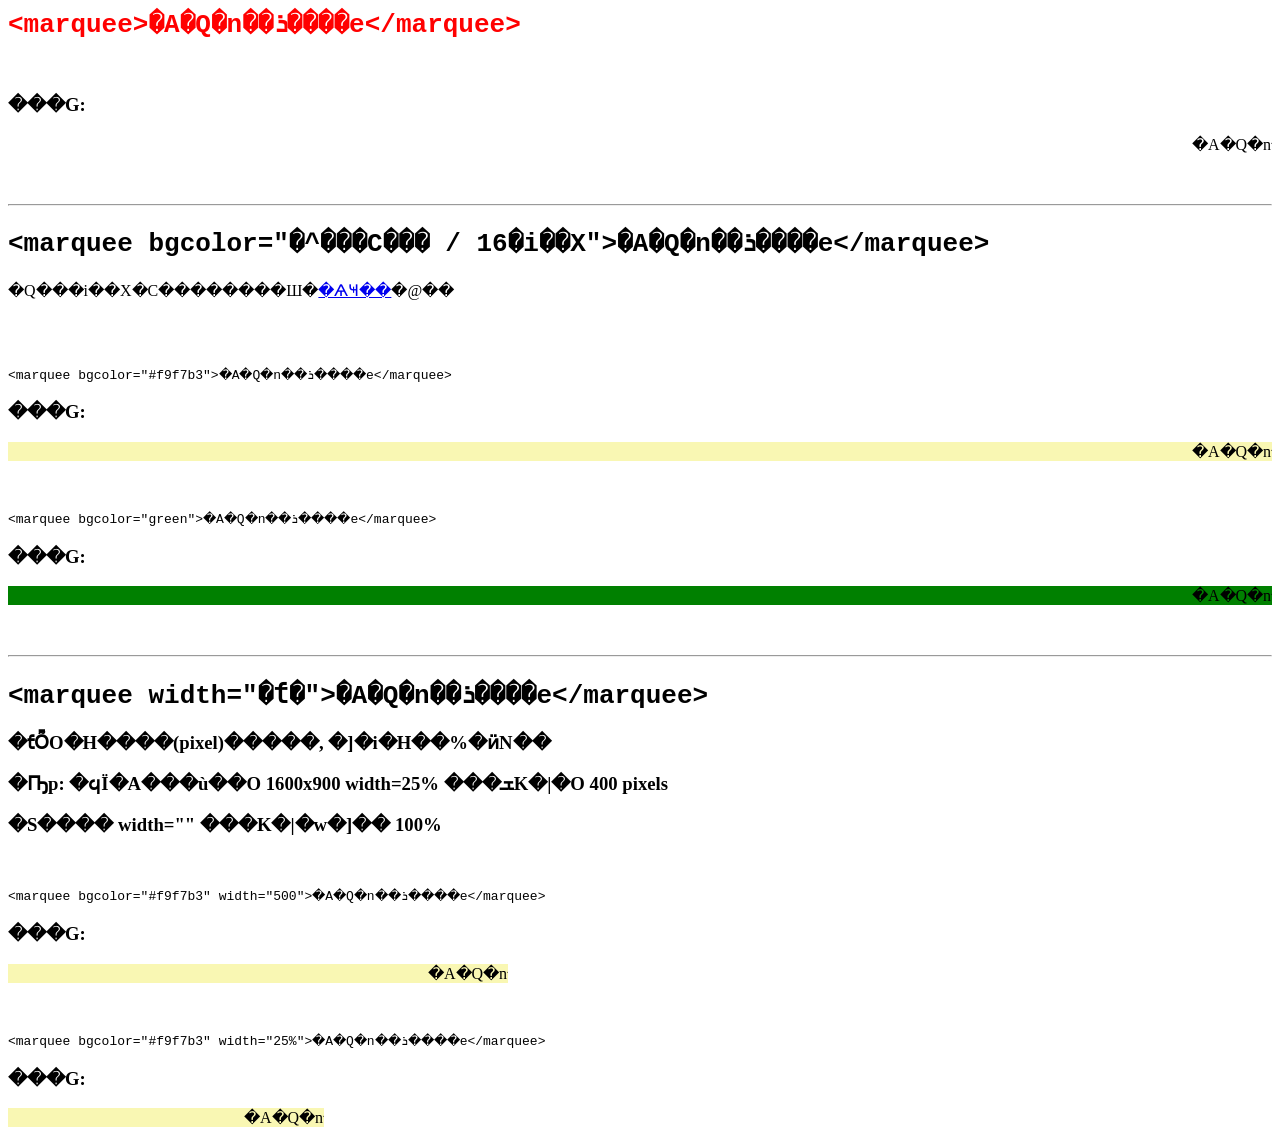
<file: personal/marquee.html>
<html>
<head>
<title>Marquee tutorial</title>
</head>

<body>

<FONT color="red"><code><h1><strong>&lt;marquee&gt;�A�Q�n��ܪ����e&lt;/marquee&gt;</strong></h1></code></FONT>
<p>&nbsp;</p>
<h3>���G:</h3>
<p>
  <marquee>
  �A�Q�n��ܪ����e
  </marquee>
</p>
<p>&nbsp;</p>
<HR>


<h1><code>&lt;marquee bgcolor=&quot;�^���C��� / 16�i��X&quot;&gt;�A�Q�n��ܪ����e&lt;/marquee&gt;</code></h1>
�Q���i��X�C��������Ш�<a href="reference.html">�ѦҸ��</a>�@��
<h2>&nbsp;</h2>
<p><code>&lt;marquee bgcolor=&quot;#f9f7b3&quot;&gt;�A�Q�n��ܪ����e&lt;/marquee&gt;</code></p>
<h3>���G:</h3>
<marquee bgcolor="#f9f7b3">�A�Q�n��ܪ����e</marquee>
<p>&nbsp;</p>

<p><code>&lt;marquee bgcolor=&quot;green&quot;&gt;�A�Q�n��ܪ����e&lt;/marquee&gt;</code></p>
<h3>���G:</h3>
<marquee bgcolor="green">�A�Q�n��ܪ����e</marquee>
<p>&nbsp;</p>
<HR>


<h1><code>&lt;marquee width=&quot;�ƭ�&quot;&gt;�A�Q�n��ܪ����e&lt;/marquee&gt;</code></h1>
<h3>�ƭȬO�H����(pixel)�����, �]�i�H��%�ӥN��</h3>
<h3>�Ҧp: �ϥΪ�A���ù��O 1600x900 width=25% ���ܫK�|�O 400 pixels</h3>
<h3>�S���� width="" ���K�|�w�]�� 100%</h3>
<p>&nbsp;</p>

<p><code>&lt;marquee bgcolor=&quot;#f9f7b3&quot; width=&quot;500&quot;&gt;�A�Q�n��ܪ����e&lt;/marquee&gt;</code></p>
<h3>���G:</h3>
<marquee bgcolor="#f9f7b3" width="500">�A�Q�n��ܪ����e</marquee>
<p>&nbsp;</p>

<p><code>&lt;marquee bgcolor=&quot;#f9f7b3&quot; width=&quot;25%&quot;&gt;�A�Q�n��ܪ����e&lt;/marquee&gt;</code></p>
<h3>���G:</h3>
<marquee bgcolor="#f9f7b3" width="25%">�A�Q�n��ܪ����e</marquee>
</body>
</html>
</file>
<file: bus_eta/app.css>
div#go_back {
	margin-bottom: 0.5rem;
	display: inline-block;
	padding: 0.5rem;
	cursor: pointer;
}

div#go_back > a:link, div#go_back > a:visited, div#go_back > a:active {
	text-decoration: none;
	color: black;
}

div#go_back:hover {
	background-color: Lightgrey;
}

span, h1 {
	font-family: Arial;
}

header {
	border-radius: 1rem;
	padding: 0.5rem;
	background-color: LightGreen;
	position: relative;
	max-width: 1000px;
	margin-bottom: 1rem;
}

div#last_update span {
	font-size: medium;
}

section div#options_bar {
	cursor: pointer;
}

section div#options_bar span {
	display: inline-block;
	width: 100px;
	height: 100%;
	padding: 0.5rem 0.5rem;
	text-align: center;
	border-radius: 0.5rem 0.5rem 0 0;
}

div#main_bar {
	max-width: 1000px;
	padding: 1rem 0.5rem 0.5rem 0.5rem;
	background-color: lightblue;
	border-radius: 0 0.75rem 0.75rem 0.75rem;
	position: relative;
}

div#KT_div, div#YTLT_div, div#TC_div, div#CX_div {
	display: flex;
	flex-direction: row;
	flex-wrap: wrap;
	align-items: flex-start;
}

div#YTLT_div,div#TC_div, div#CX_div {
	display: none;
}

/* Stops */
div.stop {
	height: auto;
	width: 200px;
	padding: 0.5rem 0.5rem 0.25rem 0.5rem;
	margin-right: 0.75rem;
	margin-bottom: 1rem;
	text-align: center;
	background-color: #DDE388;
	border-radius: 0.75rem;
	
	/*second flex box to vertically and horizontally align the span*/
	display: flex;
	flex-direction: column;
	flex-wrap: wrap;
	justify-content: space-around;
	align-items: center;
	align-content: space-around;
	
}

div.stop > span {
	font-size: large;
	padding: 0.25rem;
}

/* all the route+ETA div */
div.stop > div {
	padding: 0.5rem 0 0.25rem 0;
	width: 80%;
}

/* route+ETA div */
div.stop > div > div {
	height: auto;
	padding: 0.5rem 0.5rem 0.25rem 0.5rem;
	margin-bottom: 0.75rem;
	text-align: center;
	background-color: #AD90E0;
	border-radius: 0.25rem;
	box-shadow: 0 4px 8px 0 rgba(0, 0, 0, 0.2), 0 6px 20px 0 rgba(0, 0, 0, 0.19);
}

/* Route number */
div.stop > div > div > span {
	font-size: large;
}

/* ETA item */
div.ETA_item {
	padding: 0.25rem 0.75rem;
	background-color: #39131C;
	margin: 0.25rem 0.25rem;
	color: white;
	box-shadow: 0 4px 8px 0 rgba(0, 0, 0, 0.2), 0 6px 20px 0 rgba(0, 0, 0, 0.19);
}

div#refresh_div {
	position: absolute;
	top: 4px;
	right: 4px;
	cursor: pointer;
}

/* Phone */
@media only screen and (max-width: 999px) {
	
	div#go_back {
		padding: 0.25rem;
	}
	
	div#go_back img {
		height: 25%;
		width: 25%;
	}
	
	span, h1, p {
		font-size: small;
	}
	
	h1, p {
		margin: 0.5rem;
	}

	header {
		border-radius: 0.5rem;
		padding: 0.25rem;
		background-color: LightGreen;
		position: relative;
		max-width: 1000px;
		margin-bottom: 0.5rem;
	}

	div#last_update span {
		font-size: small;
	}

	section div#options_bar span {
		width: 75px;
		padding: 0.25rem 0.25rem;
		border-radius: 0.25rem 0.25rem 0 0;
	}

	div#main_bar {
		padding: 0.5rem 0.25rem 0.25rem 0.25rem;
		border-radius: 0 0.375rem 0.375rem 0.375rem;
	}

	div#KT_div, div#YTLT_div, div#TC_div, div#CX_div {
		padding-right: 20px; /* Make way for refresh button */
	}

	/* Stops */
	div.stop {
		height: auto;
		width: 160px;
		padding: 0.25rem 0.25rem 0.125rem 0.25rem;
		margin-right: 0.375rem;
		margin-bottom: 0.5rem;
		border-radius: 0.375rem;
	}

	div.stop > span {
		font-size: small;
		padding: 0.125rem;
	}

	/* all the route+ETA div */
	div.stop > div {
		padding: 0.25rem 0 0.125rem 0;
		width: 80%;
	}

	/* route+ETA div */
	div.stop > div > div {
		padding: 0.25rem 0.25rem 0.125rem 0.25rem;
		margin-bottom: 0.375rem;
		border-radius: 0.125rem;
	}

	/* Route number */
	div.stop > div > div > span {
		font-size: small;
	}

	/* ETA item */
	div.ETA_item {
		padding: 0.125rem 0.375rem;
		margin: 0.125rem 0.125rem;
	}
	
	div#refresh_div > img {
		height: 75%;
		width: 75%;
	}
	
	div#refresh_div {
		top: 0px;
		right: -4px;
	}
}
</file>
<file: bus_eta_echo_show/app.css>
div#go_back {
	margin-bottom: 0.5rem;
	display: inline-block;
	padding: 0.5rem;
	cursor: pointer;
}

div#go_back > a:link, div#go_back > a:visited, div#go_back > a:active {
	text-decoration: none;
	color: black;
}

div#go_back:hover {
	background-color: Lightgrey;
}

span, h1 {
	font-family: Arial;
}

header {
	border-radius: 1rem;
	padding: 0.5rem;
	background-color: LightGreen;
	position: relative;
	max-width: 1000px;
	margin-bottom: 1rem;
}

div#last_update span {
	font-size: medium;
}

section div#options_bar {
	cursor: pointer;
}

section div#options_bar span {
	display: inline-block;
	width: 100px;
	height: 100%;
	padding: 0.5rem 0.5rem;
	text-align: center;
	border-radius: 0.5rem 0.5rem 0 0;
}

div#main_bar {
	max-width: 1000px;
	padding: 1rem 0.5rem 0.5rem 0.5rem;
	background-color: lightblue;
	border-radius: 0 0.75rem 0.75rem 0.75rem;
	position: relative;
}

div#KT_div, div#YTLT_div, div#TC_div, div#CX_div {
	display: flex;
	flex-direction: row;
	flex-wrap: wrap;
	align-items: flex-start;
}

div#YTLT_div,div#TC_div, div#CX_div {
	display: none;
}

/* Stops */
div.stop {
	height: auto;
	width: 200px;
	padding: 0.5rem 0.5rem 0.25rem 0.5rem;
	margin-right: 0.75rem;
	margin-bottom: 1rem;
	text-align: center;
	background-color: #DDE388;
	border-radius: 0.75rem;
	
	/*second flex box to vertically and horizontally align the span*/
	display: flex;
	flex-direction: column;
	flex-wrap: wrap;
	justify-content: space-around;
	align-items: center;
	align-content: space-around;
	
}

div.stop > span {
	font-size: large;
}

/* all the route+ETA div */
div.stop > div {
	width: 90%;
}

/* route+ETA div */
div.stop > div > div {
	height: auto;
	text-align: center;
	background-color: #AD90E0;
	border-radius: 0.125rem;
	box-shadow: 0 4px 8px 0 rgba(0, 0, 0, 0.2), 0 6px 20px 0 rgba(0, 0, 0, 0.19);
}

/* Route number */
div.stop > div > div > span {
	font-size: large;
}

/* ETA item */
div.ETA_item {
	padding: 0.125rem 0.375rem;
	background-color: #39131C;
	margin: 0.25rem 0.25rem;
	color: white;
	box-shadow: 0 4px 8px 0 rgba(0, 0, 0, 0.2), 0 6px 20px 0 rgba(0, 0, 0, 0.19);
}

div#refresh_div {
	position: absolute;
	top: 4px;
	right: 4px;
	cursor: pointer;
}

/* Phone */
@media only screen and (max-width: 999px) {
	
	div#go_back {
		padding: 0.125rem;
	}
	
	div#go_back img {
		height: 25%;
		width: 25%;
	}
	
	span, h1, p {
		font-size: medium;
	}
	
	h1, p {
		margin: 0.25rem;
	}

	header {
		border-radius: 0.25rem;
		padding: 0.125rem;
		background-color: LightGreen;
		position: relative;
		max-width: 1000px;
		margin-bottom: 0.25rem;
	}

	div#last_update span {
		font-size: small;
	}

	section div#options_bar span {
		width: 75px;
		padding: 0.125rem 0.125rem;
		border-radius: 0.125rem 0.125rem 0 0;
	}

	div#main_bar {
		padding: 0.25rem 0.125rem 0.125rem 0.125rem;
		border-radius: 0 0.2rem 0.2rem 0.2rem;
	}

	div#KT_div, div#YTLT_div, div#TC_div, div#CX_div {
		padding-right: 20px; /* Make way for refresh button */
	}

	/* Stops */
	div.stop {
		height: auto;
		width: 130px;
		padding: 0.125rem 0.125rem 0.07rem 0.125rem;
		margin-right: 0.2rem;
		margin-bottom: 0.25rem;
		border-radius: 0.2rem;
	}

	div.stop > span {
		font-size: small;
	}

	/* all the route+ETA div */
	div.stop > div {
		width: 90%;
	}

	/* route+ETA div */
	div.stop > div > div {
		margin-bottom: 0.2rem;
		border-radius: 0.06rem;
	}

	/* Route number */
	div.stop > div > div > span {
		font-size: medium;
	}

	/* ETA item */
	div.ETA_item {
		padding: 0.125rem 0.375rem;
		margin: 0.125rem 0.125rem;
	}
	
	div#refresh_div > img {
		height: 75%;
		width: 75%;
	}
	
	div#refresh_div {
		top: 0px;
		right: -4px;
	}
}
</file>
<file: bus_eta_pi/app.css>
html {
    background-color: black;
}

span {
    color: white;
    font-family: Arial;
}

span.stop_name {
    font-size: 5rem;
}

span.route_name {
    font-size: 4rem;
}

span.route_name_GMB {
    color: lightgreen;
}

div.ETA_item > span.ETA_text {
    font-size: 2rem;
}

div.ETA_item_first > span.ETA_text {
    font-size: 3rem;
}

span.ETA_text_suffix {
    font-size: 1.5rem;
}

div#last_update span {
	font-size: medium;
}

div.stop_ETA {
	display: flex;
	flex-direction: row;
	flex-wrap: wrap;
	align-items: flex-start;
	justify-content: space-around;
}

div#last_update_div {
	margin-top: 1rem;
}

div#last_update_div > span {
    font-size: 2rem;
}
</file>
<file: menu/style.css>
div#go_back {
	margin-bottom: 0.5rem;
	display: inline-block;
	padding: 0.5rem;
	cursor: pointer;
}

div#go_back > a:link, div#go_back > a:visited, div#go_back > a:active {
	text-decoration: none;
	color: white;
}

div#go_back:hover {
	background-color: grey;
}

body {
	background-color: black;
	color: white;
}

header {
	display: flex;
	justify-content: center;
	align-items: baseline;
}

body > span {
	display: flex;
	justify-content: center;
	margin-bottom: 1rem;
}

header > span {
	font-size: 3rem;
	margin-left: 1rem;
	margin-bottom: 1rem;
}

#list {
	display: flex;
	justify-content: center;
}

#list > a {
	padding: 1rem;
	width: 150px;
	text-decoration: none;
}

#list > a:hover {
	background-color: grey;
}

.item > img {
	width: 100%;
	height: auto;
}

.item {
	display: flex;
	flex-direction: column;
	align-items: center;
}

.item > span {
	color: white;
	font-size: 1.5rem;
	margin-bottom: 0.5rem;
}

#imgs_list {
	display: flex;
	align-items: center;
	flex-wrap: wrap;
	justify-content: space-around;
}

#imgs_list > img {
	height: 900px;
	width: auto;
}

article {
	display: flex;
	flex-direction: column;
	align-items: center;
}

@media only screen and (max-width: 899px) {
	
	header > a > img {
		height: 20px;
	}
	
	header > span {
		font-size: 2rem;
		margin-left: 1rem;
		margin-bottom: 1rem;
	}
	
	#imgs_list {
		display: flex;
		flex-direction: column;
		align-items: center;
	}
	
	#imgs_list > img {
		height: auto;
		width: 100%;
	}
	
	#list {
		flex-wrap: wrap;
		justify-content: space-around;
	}
	
	#list > a {
		width: 40%;
	}
	
	.item > span {
		font-size: medium;
	}
}
</file>
<file: menu/weather/app.css>
span, h1 {
	font-family: Arial;
}

header {
	border-radius: 1rem;
	padding: 0.5rem;
	background-color: LightGreen;
	position: relative;
	max-width: 1000px;
	margin-bottom: 1rem;
}

/* change the bottom padding of header div so it does not overlap with last update time */
header div#header_div {
	padding-bottom: 1.125rem;
}

header div#header_div h1#header_title {
	margin: 0.8rem 0px;
}

header div#header_div div.header_item {
	display: inline-block;
	margin-right: 2.5rem;
}

header div#header_div div.header_item span {
	margin-left: 0.5rem;
}

header div#warning {
	margin-top: 1rem;
	overflow: hidden;
}

header div#warning div#warning_btn {
	padding: 0.5rem 0.5rem;
	background-color: LightCoral;
	float: left;
	border-radius: 0.5rem;
}

header div#warning div#warning_btn:hover {
	border-radius: 0.5rem 0.5rem 0 0;
}

header div#warning div#warning_btn img {
	margin-left: 0.5rem;
}

header div#warning span#warning_text {
	padding: 0.5rem 0.5rem;
	background-color: LightCoral;
	float: left;
	clear: left;
	border-radius: 0 0.5rem 0.5rem 0.5rem;
}

header div#last_update {
	position: absolute;
	bottom: 6px;
	right: 6px;
}

header div#last_update span {
	font-size: medium;
}

header div#refresh {
	position: absolute;
	top: 4px;
	right: 4px;
	cursor: pointer;
}

section div#options_bar {
	cursor: pointer;
}

section div#options_bar span {
	display: inline-block;
	width: 100px;
	padding: 0.5rem 0.5rem;
	text-align: center;
	border-radius: 0.5rem 0.5rem 0 0;
}

section div#temp_div {
	border-radius: 0 1rem 1rem 1rem;
}

section div#temp_div, section div#forecast_div {
	max-width: 1000px;
	padding: 1rem 0.5rem 0 0.5rem;
	
	/*first flex box for all cotainers in temp_div and forecast_div*/
	display: flex;
	flex-direction: row;
	flex-wrap: wrap;
	justify-content: space-around;
	align-items: center;
	align-content: space-around;
}

section div#temp_div div.dist_temp {
	width: 10.5rem;
	height: 5rem; /*limit height so it looks consistent for locations with long names*/
	padding: 0.5rem 0.5rem;
	margin-bottom: 1rem;
	text-align: center;
	background-color: Azure;
	position: relative;
	border-radius: 0.75rem;
	
	/*second flex box to vertically and horizontally align the span*/
	display: flex;
	align-items: center;
	flex-direction: column;
	justify-content: space-around;
}

section div#temp_div div.dist_temp span {
	display: block;
	margin: 0px 15px; /* limit span margin to prevent touching cancel button */
}

section div#temp_div div.dist_temp span:first-child {
	font-weight: bold;
	margin-bottom: 0.25rem;
}

section div#temp_div div.dist_temp img.dist_temp_cancel {
	position: absolute;
	right: 4px;
	top: 4px;
	height: 18px;
	width: 18px;
	cursor: pointer;
}

section div#forecast_div {
	border-radius: 1rem;
}

section div#forecast_div div.fore_day_div {
	width: 8rem;
	height: auto;
	padding: 0.5rem 0.5rem;
	margin-bottom: 1em;
	text-align: center;
	background-color: Azure;
	border-radius: 0.75rem;
	
	/*second flex box to vertically and horizontally align the span*/
	display: flex;
	align-items: center;
	flex-direction: column;
}

section div#forecast_div div.fore_day_div span.fore_date {
	margin: 0.5rem 0;
	font-weight: bold;
}

section div#forecast_div div.fore_day_div span {
	margin-bottom: 0.5rem;
}

section div#forecast_div div.fore_day_div img {
	height: 80px;
	width: 80px;
}

/* Phone */
@media only screen and (max-width: 999px) {
	h1 {
		font-size: x-large;
	}
	
	span {
		font-size: small;
	}
	
	header div#header_div {
		padding-bottom: 1rem;
	}
	
	header div#header_div h1#header_title {
		margin: 0.75rem 0px;
	}
	
	header div#header_div div.header_item:first-of-type img {
		width: 80px;
		height: 80px;
	}
	
	header div#header_div div.header_item {
		margin-right: 1rem;
	}
	
	header div#warning div#warning_btn, header div#warning span#warning_text {
		padding: 0.25rem 0.25rem;
	}
	
	header div#warning div#warning_btn img {
		margin-left: 0.25rem;
	}
	
	header div#last_update span {
		font-size: small;
	}
	
	section div#options_bar span {
		padding: 0.5rem 0.25rem;
	}

	section div#temp_div, section div#forecast_div {
		padding: 0.5rem 0.25rem 0 0.25rem;
	}
	
	section div#temp_div div.dist_temp {
		width: 6rem;
		height: 4rem;
		padding: 0.25rem 0.25rem;
		margin-bottom: 0.5rem;
	}
	
	section div#temp_div div.dist_temp span {
		margin: 0px 11px;
	}
	
	section div#temp_div div.dist_temp img.dist_temp_cancel {
		height: 14px;
		width: 14px;
	}
	
	section div#forecast_div div.fore_day_div {
		width: 6rem;
		padding: 0.25rem 0.25rem;
		margin-bottom: 0.5em;
	}

	section div#forecast_div div.fore_day_div img {
		height: 60px;
		width: 60px;
	}
}
</file>
<file: common_style.css>
body {
	background-color: MintCream;
	font-family: Arial, Helvetica, sans-serif;
	overflow: auto;
}

div.content {
	margin-left: 5%;
	margin-top: 64px;
}

.nav_bar ul{
	list-style-type: none;
	margin-left: -8px;
	margin-top: 0px;
	padding: 0;
	overflow: hidden;
	background-color: #ff2802;
	position: fixed;
	top: 0;
	width: 100%;
}

.nav_bar li{
	float: left;
}

a:link, a:visited {
	background-color: #ff2802;
	color: white;
	padding: 14px 25px;
	text-align: center;
	text-decoration: none;
	display: inline-block;
}

a:hover:not(.active) {
	background-color: #ff6b02;
	color: #eeeeee;
}

a.active {
	color: black;
	background-color: #ffab02;
}

h1 {
	font-size: 2em;
}
</file>
<file: form_style.css>
.question {
	
}

.question label {
	font-size: 1.25em;
}

.question input, .question select, .question textarea {
	width: 20em;
	margin-top: 4px;
	margin-bottom: 30px;
	font-size: 0.95em;
	font-family: Arial, Helvetica, sans-serif;
	border: 2px solid #ccc;
	border-radius: 8px;
	padding: 4px 8px;
}

.question textarea {
	overflow: auto; /*Disable scrollbar*/
	resize: none;
}

.question input, .question select {
	height: 2.5em;
}

.question input:focus, .question select:focus, .question textarea:focus {
	border: 3px solid #888;
	background-color: #f5f5f5;
}

input[type=submit] {
	float: right;
	width: 10em;
	padding: 8px;
	background-color: #A0CCFF;
	font-size: 1.15em;
	border: 1px solid #ccc;
	border-radius: 4px;
	margin-bottom: inherit;
}

input[type=submit]:hover {
	background-color: #A0A3E3;
	cursor: pointer;
}

form {
	background-color: lightyellow;
	width: 21em;
	overflow: auto;
}

div.questions_group {
	margin: 16px;
}
</file>
<file: mc_style.css>
p {
	font-size: 1.2em;
	font-family: Arial, Helvetica, sans-serif;
	text-align: justify;
}

code {
	font-family: Courier New;
}

.common {
	list-style-type: none;
	border-style: solid;
	line-height: 1.5;
	margin-right: 10%;
	margin-bottom: 24px;
}

.common h2 {
	font-size: 1.75em;
}

.upgrades {
	background-color: #adfffe;
}

.npcs {
	background-color: #fff693;
}

.upgrades_inner {
	margin-right: 25%
}

.upgrades_inner li {
	list-style-type: none;
	font-weight: bold;
	font-size: 1.5em;
	background-color: #ffadad;
	padding: 0px 8px;
}

.upgrades_inner p {
	margin-top: 0px;
	background-color: #ffd6ad;
	padding: 4px 12px;
}

.npcs_inner {
	margin-right: 25%
}

.npcs_inner li {
	list-style-type: none;
	font-weight: bold;
	font-size: 1.5em;
	background-color: #ff93dd;
	padding: 0px 8px;
}

.npcs_inner p {
	margin-top: 0px;
	padding: 4px 12px;
}

.npcs_inner_para {
	background-color: #a5ff93;
}
</file>
<file: normal_style.css>
p {
	font-size: 1.2em;
	font-family: Arial, Helvetica, sans-serif;
	border-style: solid;
	border-left-color: #3366cc;
	text-align: justify;
	line-height: 1.5;
}

p.bank, p.nestle{
	color: MidnightBlue;
	padding: 0% 1% 0% 0.5%;
	background-color: MediumTurquoise;
	border-width: 0px 0px 0px 5px;
	border-left-color: #3366cc;
}

p.p2p {
	color: MidnightBlue;
	padding: 0% 0.5% 0% 1%;
	background-color: BurlyWood;
	border-width: 0px 5px 0px 0px;
	border-right-color: DarkRed;
}

p.LHS {
	margin-right: 25%;
}

p.RHS {
	margin-left: 25%;
	margin-right: 10%;
}
</file>
